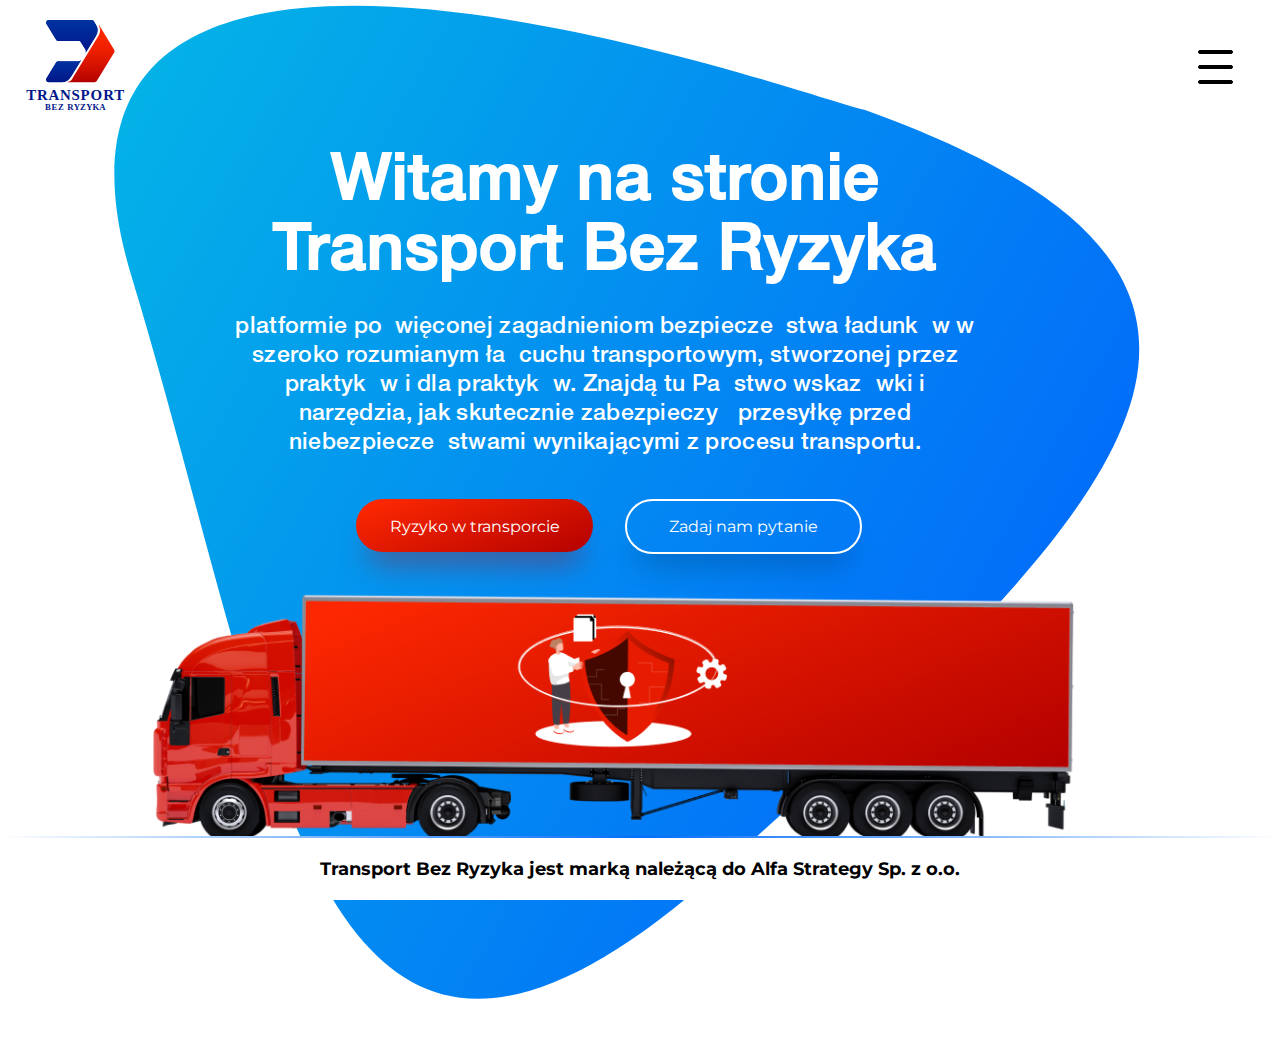
<file: index.html>
<!DOCTYPE html>
<html lang="pl">
  <head>
    <meta charset="UTF-8"/>
    <meta name="viewport" content="width=device-width, initial-scale=1.0" />
    <link
      href="https://fonts.googleapis.com/css2?family=Montserrat:ital,wght@0,700;1,400&display=swap"
      rel="stylesheet"
    />
    <link rel="icon" type="image/svg+xml" href="./images/logo.svg">
    <link rel="stylesheet" href="./css/global.css" />
    <link rel="stylesheet" href="./css/mainNav.css" />
    <link rel="stylesheet" href="./css/banner.css" />
    <link rel="stylesheet" href="./css/menu.css">
    <link rel="stylesheet" href="./css/footer.css">
    <title>Transport bez ryzyka</title>
  </head>

  <body>
    <nav class="navigation">
      <a href="#"><img class="navigation__logo" src="./images/logo.svg" alt="logo" /></a>
      <div class="navigation__burger">
        <div class="line1"></div>
        <div class="line2"></div>
        <div class="line3"></div>
      </div>
    </nav>
    <section class="mobileMenu">
      <ul class="mobileMenu__list">
          <li class="mobileMenu__item mobileSelected">
              <a class="mobileMenu__link" href="#">Home</a>
          </li>
          <li class="mobileMenu__item">
              <a class="mobileMenu__link" href="./ryzyko/index.html">Ryzyko<br> w transporcie</a>
          </li>
          <li class="mobileMenu__item">
            <a class="mobileMenu__link" href="./ubezpieczenie/">Ubezpieczenie <br> CARGO</a>
          </li>
          <li class="mobileMenu__item">
            <a class="mobileMenu__link" href="./ubezpieczenie_spedytor/">Ubezpieczenie <br> OC spedytora</a>
          </li>
          <li class="mobileMenu__item">
          <a class="mobileMenu__link" href="./ubezpieczenie_przewoznik/">Ubezpieczenie <br> OC przewoźnika</a>
          </li>
          <li class="mobileMenu__item">
            <a class="mobileMenu__link" href="./kontakt/">Kontakt</a>
            </li>
      </ul>
  </section>
    <main class="banner">
      <h1 class="banner__header">
        Witamy na stronie<br />Transport Bez Ryzyka
      </h1>
      <p class="banner__paragraph">
        platformie poświęconej zagadnieniom bezpieczeństwa ładunków w
        szeroko rozumianym łańcuchu transportowym, stworzonej przez praktyków
        i dla praktyków. 
        <span class="mobile__disappear"> Znajdą tu Państwo wskazówki
        i narzędzia, jak skutecznie zabezpieczyć przesyłkę przed
        niebezpieczeństwami wynikającymi z procesu transportu.</p>
        </span>
      <div class="banner__container">
        <a class="banner__link" href="./ryzyko/"><div class="banner__button red">Ryzyko w transporcie</div></a>
        <a class="banner__link" href="./kontakt/"><div class="banner__button">Zadaj nam pytanie</div></a>
      </div>
      <img
        class="banner__picture"
        src="./images/truck.png"
        alt="truck picture"
      />
    </main>
    <footer class="footer footer-fixed">
      <div class="separator"></div>
      Transport Bez Ryzyka jest marką należącą do Alfa Strategy Sp. z o.o.
    </footer>
  </body>
  <script src="js/app.js"></script>
</html>
</file>
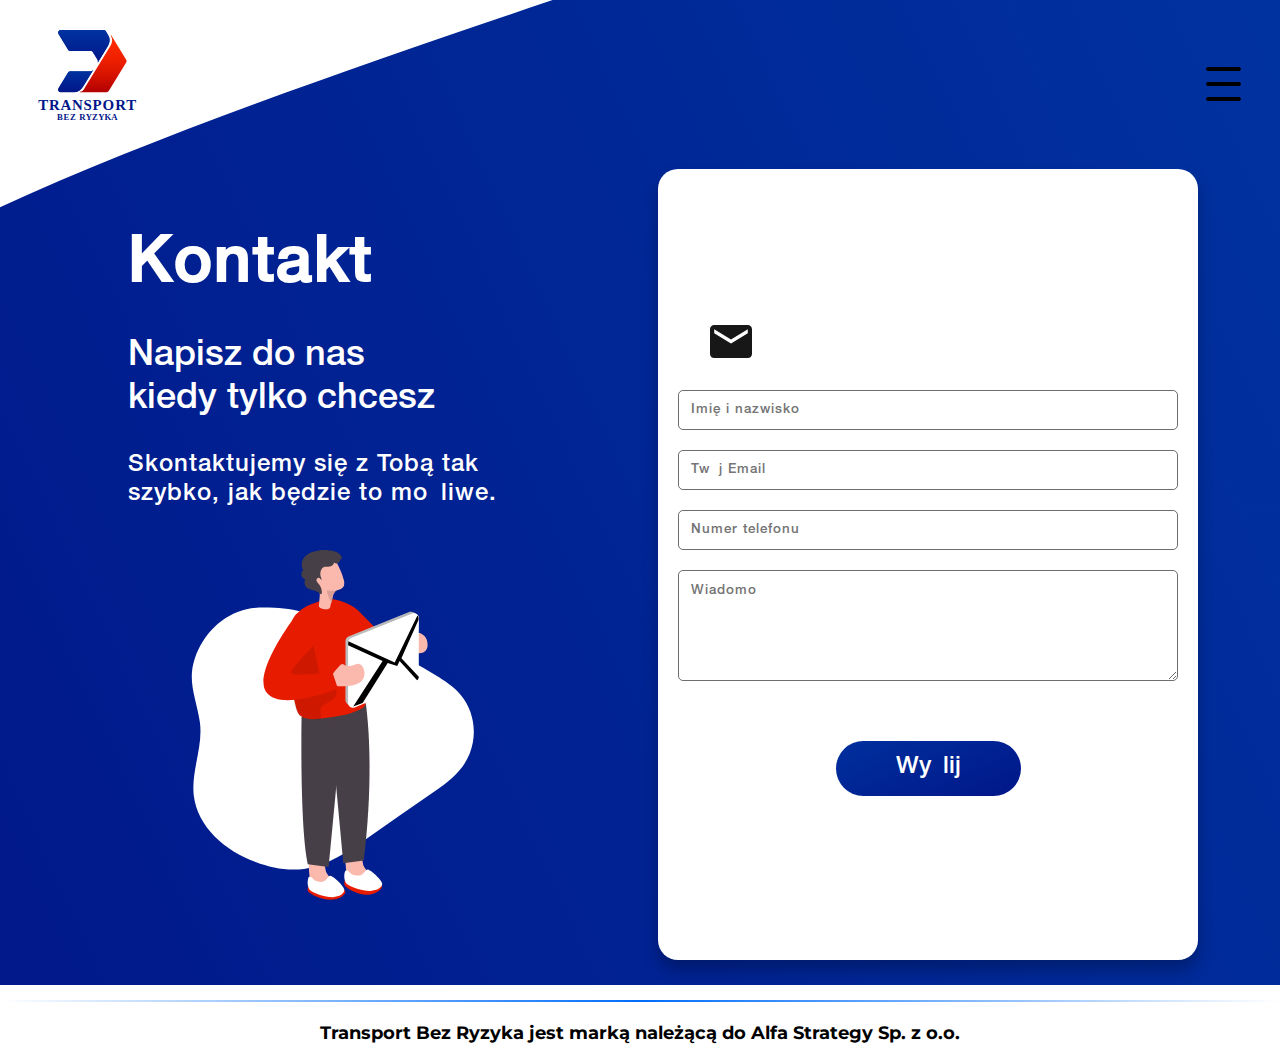
<file: kontakt/index.html>
<!DOCTYPE html>
<html lang="en">
  <head>
    <meta charset="UTF-8" />
    <meta name="viewport" content="width=device-width, initial-scale=1.0" />
    <link rel="stylesheet" href="../css/global.css" />
    <link rel="stylesheet" href="../css/navigation.css" />
    <link rel="stylesheet" href="./css/content.css" />
    <link rel="stylesheet" href="../css/menu.css" />
    <link rel="stylesheet" href="./css/contact.css" />
    <link rel="icon" type="image/svg+xml" href="../images/logo.svg">
    <link
      href="https://fonts.googleapis.com/css2?family=Montserrat:ital,wght@0,700;1,400&display=swap"
      rel="stylesheet"
    />
    <link rel="stylesheet" href="../css/footer.css" />

    <title>TBR Kontakt</title>
  </head>
  <body>
    <div class="wrapper">
      <nav class="navigation">
        <a href="../home.html"
          ><img class="navigation__logo" src="../images/logo.svg" alt="logo"
        /></a>
        <div class="navigation__burger">
          <div class="line1"></div>
          <div class="line2"></div>
          <div class="line3"></div>
        </div>
      </nav>
      <section class="mobileMenu">
        <ul class="mobileMenu__list">
          <li class="mobileMenu__item">
            <a class="mobileMenu__link" href="../home.html">Home</a>
          </li>
          <li class="mobileMenu__item">
            <a class="mobileMenu__link" href="../ryzyko/index.html"
              >Ryzyko<br />
              w transporcie</a
            >
          </li>
          <li class="mobileMenu__item">
            <a class="mobileMenu__link" href="../ubezpieczenie/"
              >Ubezpieczenie <br />
              CARGO</a
            >
          </li>
          <li class="mobileMenu__item">
            <a class="mobileMenu__link" href="../ubezpieczenie_spedytor/"
              >Ubezpieczenie <br />
              OC spedytora</a
            >
          </li>
          <li class="mobileMenu__item">
            <a class="mobileMenu__link" href="../ubezpieczenie_przewoznik/"
              >Ubezpieczenie <br />
              OC przewoźnika</a
            >
          </li>
          <li class="mobileMenu__item mobileSelected">
            <a class="mobileMenu__link" href="#">Kontakt</a>
          </li>
        </ul>
      </section>
      <main class="content">
        <div class="content__wrapper">
          <h1 class="content__header">Kontakt</h1>
          <h2 class="content__subheader">
            Napisz do nas <br />
            kiedy tylko chcesz
          </h2>
          <p class="content__paragraph">
            Skontaktujemy się z Tobą tak <br />
            szybko, jak będzie to możliwe.
          </p>
          <img class="content__vector" src="./images/side_vector.svg" alt="" />
        </div>
        <form
          action="https://www.elformo.com/forms/46af330b-7ed2-4d45-b008-226ba243b74a"
          method="post"
          accept-charset="UTF-8"
          class="contact"
        >
          <img
            src="./images/contact_vector.svg"
            class="contact__img"
            alt="mail_icon"
          />
          <input
            placeholder="Imię i nazwisko"
            type="text"
            name="Imie i nazwisko"
            class="contact__input contact__name"
          />
          <input
            required
            placeholder="Twój Email"
            name="email"
            type="email"
            class="contact__input contact__email"
          />
          <input
            placeholder="Numer telefonu"
            name="Numer telefonu"
            type="number"
            class="contact__input contact__phone"
          />
          <textarea
            placeholder="Wiadomość"
            name="Wiadomosc"
            rows="5"
            class="contact__input contact__message"
          ></textarea>
          <button class="contact__button">Wyślij</button>
        </form>
      </main>
      <footer class="footer">
        <div class="separator"></div>
        Transport Bez Ryzyka jest marką należącą do Alfa Strategy Sp. z o.o.
      </footer>
    </div>
  </body>
  <script src="../js/app.js"></script>
</html>
</file>
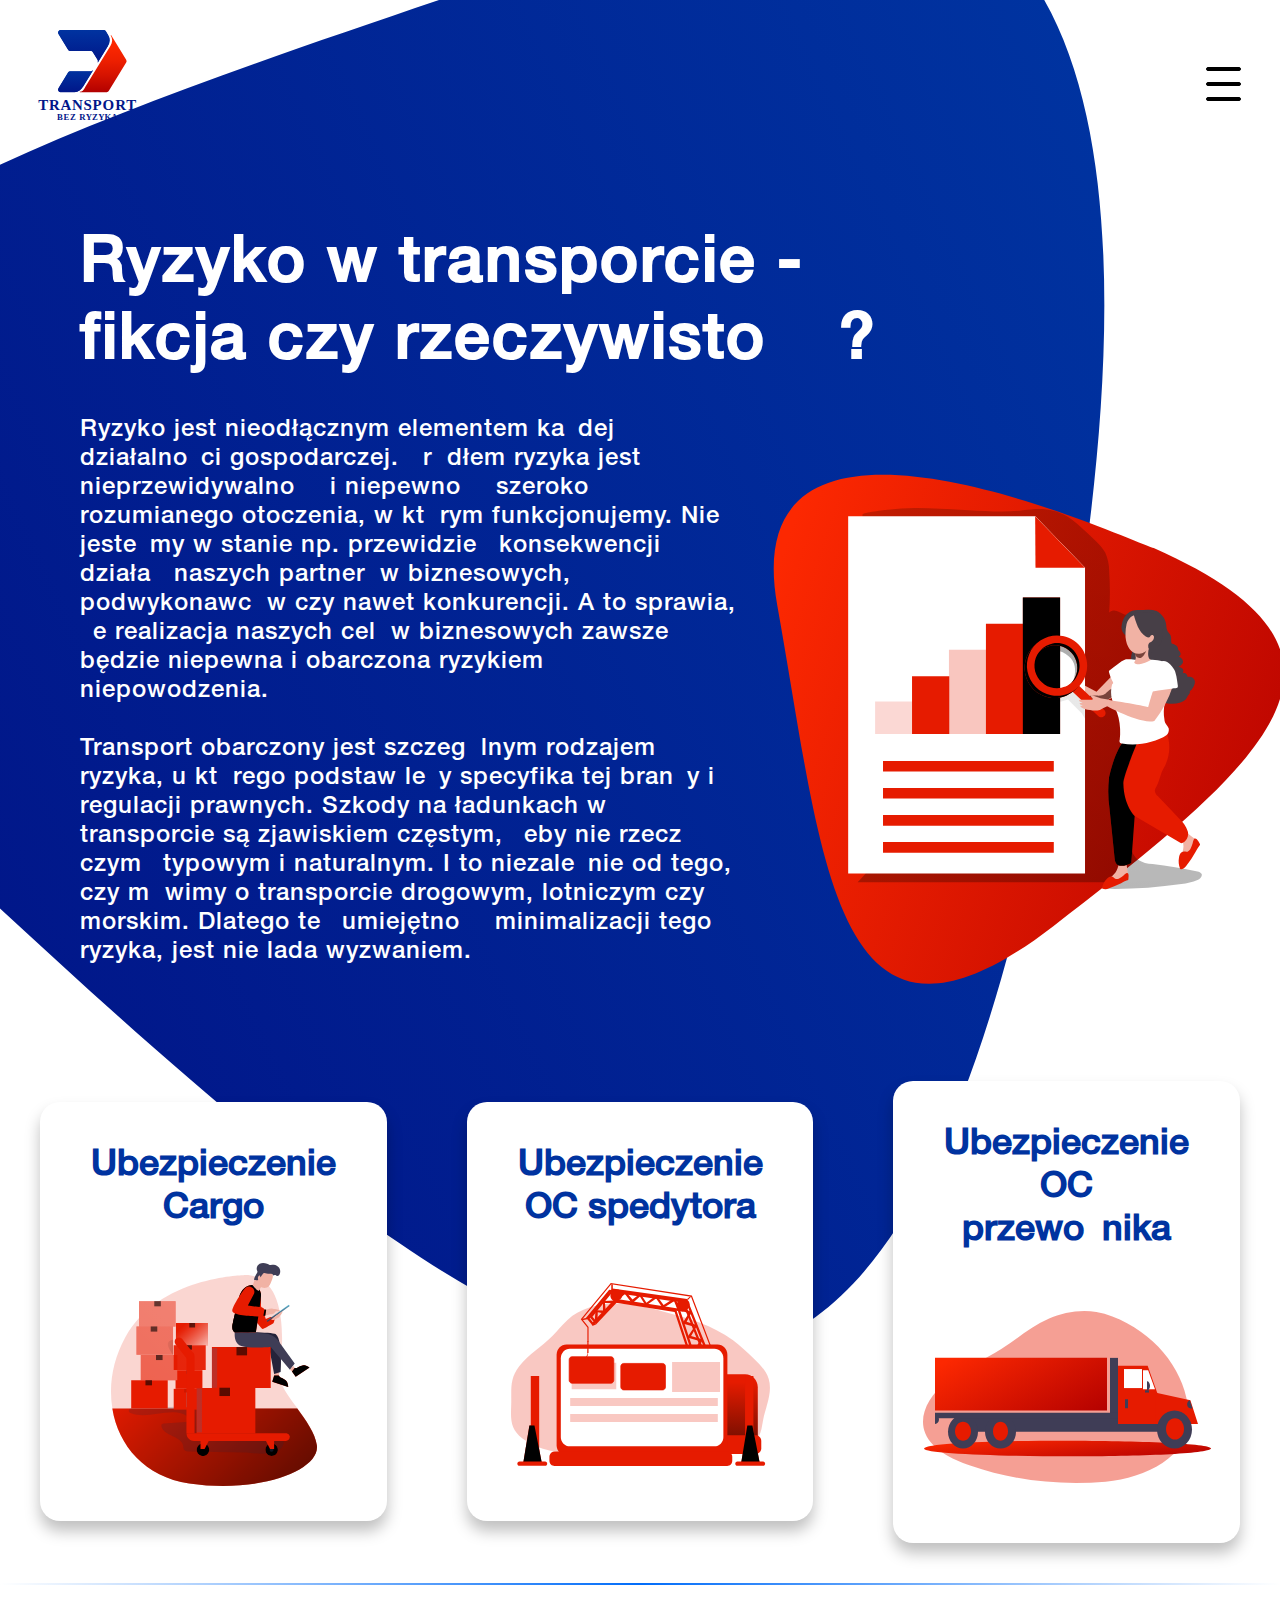
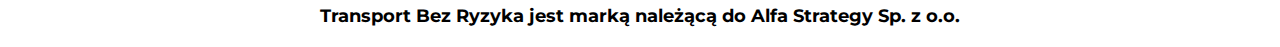
<file: ryzyko/index.html>
<!DOCTYPE html>
<html lang="en">
  <head>
    <meta charset="UTF-8" />
    <meta name="viewport" content="width=device-width, initial-scale=1.0" />
    <link rel="stylesheet" href="../css/global.css" />
    <link rel="stylesheet" href="../css/navigation.css" />
    <link rel="stylesheet" href="./css/content.css" />
    <link rel="stylesheet" href="../css/menu.css" />
    <link rel="icon" type="image/svg+xml" href="../images/logo.svg">
    <link
      href="https://fonts.googleapis.com/css2?family=Montserrat:ital,wght@0,700;1,400&display=swap"
      rel="stylesheet"
    />
    <link rel="stylesheet" href="../css/footer.css" />

    <title>Ryzyko w transporcie</title>
  </head>
  <body>
    <div class="wrapper">
      <nav class="navigation">
        <a href="../home.html"
          ><img class="navigation__logo" src="../images/logo.svg" alt="logo"
        /></a>
        <div class="navigation__burger">
          <div class="line1"></div>
          <div class="line2"></div>
          <div class="line3"></div>
        </div>
      </nav>
      <section class="mobileMenu">
        <ul class="mobileMenu__list">
          <li class="mobileMenu__item">
            <a class="mobileMenu__link" href="../home.html">Home</a>
          </li>
          <li class="mobileMenu__item mobileSelected">
            <a class="mobileMenu__link" href="#"
              >Ryzyko<br />
              w transporcie</a
            >
          </li>
          <li class="mobileMenu__item">
            <a class="mobileMenu__link" href="../ubezpieczenie/"
              >Ubezpieczenie <br />
              CARGO</a
            >
          </li>
          <li class="mobileMenu__item">
            <a class="mobileMenu__link" href="../ubezpieczenie_spedytor/"
              >Ubezpieczenie <br />
              OC spedytora</a
            >
          </li>
          <li class="mobileMenu__item">
            <a class="mobileMenu__link" href="../ubezpieczenie_przewoznik/"
              >Ubezpieczenie <br />
              OC przewoźnika</a
            >
          </li>
          <li class="mobileMenu__item">
            <a class="mobileMenu__link" href="../kontakt/">Kontakt</a>
          </li>
        </ul>
      </section>
      <main class="content">
        <div class="content__wrapper">
          <h1 class="content__header">
            Ryzyko w transporcie - fikcja czy rzeczywistość?
          </h1>
          <span class="content__group">
            <p class="content__paragraph">
              Ryzyko jest nieodłącznym elementem każdej działalności
              gospodarczej. Źródłem ryzyka jest nieprzewidywalność i niepewność
              szeroko rozumianego otoczenia, w którym funkcjonujemy. Nie
              jesteśmy w stanie np. przewidzieć konsekwencji działań naszych
              partnerów biznesowych, podwykonawców czy nawet konkurencji. A to
              sprawia, że realizacja naszych celów biznesowych zawsze będzie
              niepewna i obarczona ryzykiem niepowodzenia. <br />
              <br />
              Transport obarczony jest szczególnym rodzajem ryzyka, u którego
              podstaw leży specyfika tej branży i regulacji prawnych. Szkody na
              ładunkach w transporcie są zjawiskiem częstym, żeby nie rzecz
              czymś typowym i naturalnym. I to niezależnie od tego, czy mówimy o
              transporcie drogowym, lotniczym czy morskim. Dlatego też
              umiejętność minimalizacji tego ryzyka, jest nie lada wyzwaniem.
            </p>
            <img
              class="content__vector"
              src="./images/side_vector.svg"
              alt=""
            />
          </span>
        </div>
        <div class="content__tile-wrapper">
          <div class="content__tile" id="../ubezpieczenie/">
            <p class="content__tile-paragraph">Ubezpieczenie Cargo</p>
            <img class="content__tile-img" src="./images/tile_1.svg" alt="" />
          </div>
          <div class="content__tile" id="../ubezpieczenie_spedytor/">
            <p class="content__tile-paragraph">Ubezpieczenie OC spedytora</p>
            <img class="content__tile-img" src="./images/tile_2.svg" alt="" />
          </div>
          <div class="content__tile" id="../ubezpieczenie_przewoznik/">
            <p class="content__tile-paragraph">Ubezpieczenie OC przewoźnika</p>
            <img class="content__tile-img" src="./images/tile_3.svg" alt="" />
          </div>
        </div>
      </main>
      <footer class="footer">
        <div class="separator"></div>
        Transport Bez Ryzyka jest marką należącą do Alfa Strategy Sp. z o.o.
      </footer>
    </div>
  </body>
  <script src="../js/app.js"></script>
  <script src="./js/app.js"></script>
</html>
</file>
<file: css/global.css>
*,
*::before,
*::after {
  box-sizing: border-box;
  margin: 0;
  padding: 0;
}
body {
  max-width: 100%;
}
@font-face {
  font-family: Helvetica;
  src: url("../fonts/Helvetica/HelveticaNeueLTPro-Md.otf");
}
</file>
<file: css/mainNav.css>
.navigation {
    position: relative;
    display: flex;
    align-items: center;
    justify-content: space-between;
  }
  
  .navigation__logo {
    width: 110px;
    margin: 20px 20px;
    cursor: pointer;
    margin-bottom: 0px;
  }
  
  .navigation__burger {
    margin: 15px 40px;
    cursor: pointer;
    z-index: 3;
  }
  
  .burger--open .line1 {
    transform: rotate(-45deg) translate(-6px, 6px);
    background-color: black;
    border: 1px solid black;
  }
  .burger--open .line2 {
    display: none;
  }
  .burger--open .line3 {
    transform: rotate(45deg) translate(-5px, -5px);
    background-color: black;
    border: 1px solid black;
  }
  .line1 {
    margin: 11px 7px;
    width: 35px;
    height: 4px;
    background-color: black;
    border: 1px solid black;
    border-radius: 3px;
    transition: all 0.35s ease-out;
  }
  
  .line2 {
    margin: 11px 7px;
    width: 35px;
    height: 4px;
    background-color: black;
    border: 1px solid black;
    border-radius: 3px;
  }
  
  .line3 {
    margin: 11px 7px;
    width: 35px;
    height: 4px;
    background-color:black;
    border: 1px solid black;
    border-radius: 3px;
    transition: all 0.35s ease-out;
  }
  
  @media (max-width: 767px) {
    .navigation__burger {
      margin: 24px 24px;
    }
    .navigation__logo {
      width: 100px;
      margin: 30px 18px 30px;
      margin-bottom: 0px;
    }
  }
</file>
<file: css/banner.css>
.banner {
  position: relative;
  top: 0px;
  display: flex;
  max-width: 100vw;
  flex-direction: column;
}

.banner::before {
  content: "";
  position: absolute;
  background-image: url("../images/Vector.svg");
  width: 1050px;
  height: 1120px;
  top: -260px;
  transform: rotate(-5deg);
  margin-left: calc((100vw - 1050px) / 2);
  z-index: -1;
}

.banner__header {
  margin: 0 auto;
  margin-top: 15px;
  padding-right: 70px;
  color: white;
  font-family: Helvetica, sans-serif;
  font-size: 64px;
  line-height: 70px;
  text-align: center;
  letter-spacing: 1px;
}

.banner__paragraph {
  width: 810px;
  padding-right: 70px;
  font-family: Helvetica;
  color: white;
  margin: 0 auto;
  margin-top: 24px;
  letter-spacing: 0.3px;
  font-style: normal;
  font-size: 23px;
  line-height: 29px;
  text-align: center;
}

.banner__container {
  margin: 0 auto;
  margin-top: 40px;
  display: flex;
  padding-right: 30px;
}
.banner__button {
  background-color: rgba(0, 0, 0, 0);
  border: 2px solid white;
  border-radius: 67px;
  padding: 16px 0;
  color: white;
  width: 237px;
  text-align: center;
  margin-right: 32px;
  font-family: "Montserrat", sans-serif;
  font-size: 16px;
  transition: all 0.3s ease-out;
  box-shadow: 0px 23px 30px -12px rgba(0, 0, 0, 0.2);
}
.banner__link {
  text-decoration: none;
}
.red {
  padding-top: 18px;
  background: linear-gradient(339.31deg, #b40100 0.23%, #fc2801 93.89%);
  border: none;
  box-shadow: 0px 23px 30px -12px rgba(180, 1, 0, 0.4);
  transition: all 0.3s ease-out;
}
.banner__button:hover {
  cursor: pointer;
  box-shadow: 0px 23px 30px -12px rgba(0, 0, 0, 0.4);
}
.red:hover {
  cursor: pointer;
  box-shadow: 0px 23px 30px -12px rgba(180, 1, 0, 0.8);
}
.banner__picture {
  width: 1099px;
  margin: 0 auto;
  margin-top: 37px;
  padding-right: 50px;
  overflow-x: hidden;
}

@media (max-width: 1240px) {
  .banner::before {
    background-image: url("../images/Vector_smaller.svg");
    margin-left: calc((100vw - 730px) / 2);
    width: 730px;
    height: 790px;
    top: -60px;
  }
  .banner__header {
    padding-right: 40px;
    font-size: 52px;
    margin-top: 120px;
  }
  .banner__paragraph {
    width: 600px;
    padding-right: 40px;
    margin-top: 24px;
    letter-spacing: 1px;
    font-size: 17px;
    line-height: 25px;
  }
  .banner__button {
    border-radius: 67px;
    padding: 14px 0;
    width: 180px;
    margin-right: 24px;
    font-size: 14px;
  }
  .red {
    padding-top: 16px;
  }
  .banner__picture {
    width: 800px;
    margin-top: 37px;
    padding-right: 60px;
  }
  .banner__container {
    margin-top: 25px;
    padding-right: 20px;
  }
}
@media (max-width: 767px) {
  .banner::before {
    content: "";
    position: absolute;
    background-image: url("../images/Vector.svg");
    width: 1050px;
    height: 1120px;
    top: -130px;
    transform: rotate(-5deg);
    margin-left: calc((100vw - 1050px) / 2);
    z-index: -1;
  }
  .banner__header {
    font-size: 42px;
    margin-top: 110px;
    width: 90%;
    padding: 0;
  }
  .banner__paragraph {
    padding: 0;
    width: 90%;
  }
  .banner__button {
    width: 60vw;
    margin-right: 0;
    margin-top: 20px;
    font-size: 14px;
  }
  .banner__picture {
    width: 800px;
    margin-top: 37px;
    padding-right: 60px;
  }
  .banner__container {
    width: 90%;
    padding: 0;
    flex-direction: column;
    align-items: center;
  }
}
</file>
<file: css/menu.css>
.mobileMenu {
  z-index: 1;
  display: none;
  position: fixed;
  right: 0;
  top: 0;
  min-width: 230px;
  width: 20vw;
  height: 100vh;
  background-color: white;
  box-shadow: -5px -5px 20px rgba(77, 77, 77, 0.8);
  border-radius: 40px 0 0 0;
}
.mobileMenu--open {
  display: unset;
}
.mobileMenu__list {
  padding-top: 15vh;
  height: 85vh;
  display: flex;
  flex-direction: column;
  align-items: center;
  justify-content: space-between;
  list-style-type: none;
}

.mobileMenu__item {
  text-align: center;
  padding-bottom: 10px;
  transition: transform 0.2s ease-in;
}

.mobileMenu__link {
  width: 100%;
  font-family: Helvetica, sans-serif;
  font-size: 24px;
  color: black;
  text-decoration: none;
}

.mobileMenu__item:hover {
  transform: scale(1.08);
  padding-bottom: 4px;
  border-bottom: 6px solid #049ded;
}

.menuOpen {
  background-color: black;
  position: fixed;
  width: 100vw;
  height: 100vh;
  z-index: 1;
}

.mobileSelected {
  padding-bottom: 4px;
  border-bottom: 6px solid #049ded;
  font-weight: bold;
}
</file>
<file: css/footer.css>
.footer {
  font-family: Montserrat, sans-serif;
  background-color: white;
  font-size: 18px;
  line-height: 22px;
  text-align: center;
  font-weight: bold;
  margin-top: 20px;
  padding-bottom: 20px;
  margin-top: 40px;
}
.footer-fixed {
  position: fixed;
  width: 100vw;
  bottom: 0;
}
.separator {
  margin-bottom: 20px;
  width: 100%;
  height: 2px;
  background: linear-gradient(270deg, white 0%, #026df9 50%, white 100%);
}

@media (max-width: 767px) {
  .footer {
    font-size: 14px;
    padding-bottom: 10px;
    margin-top: 10px;
  }
}
</file>
<file: css/navigation.css>
.navigation {
  position: relative;
  display: flex;
  align-items: center;
  justify-content: space-between;
}

.navigation__logo {
  width: 110px;
  margin: 30px 32px 24px;
  cursor: pointer;
}

.navigation__burger {
  margin: 24px 32px;
  cursor: pointer;
  z-index: 3;
}

.burger--open .line1 {
  transform: rotate(-45deg) translate(-6px, 6px);
}
.burger--open .line2 {
  display: none;
}
.burger--open .line3 {
  transform: rotate(45deg) translate(-5px, -5px);
}
.line1 {
  margin: 11px 7px;
  width: 35px;
  height: 4px;
  background-color: black;
  border: 1px solid black;
  border-radius: 3px;
  transition: all 0.35s ease-out;
}

.line2 {
  margin: 11px 7px;
  width: 35px;
  height: 4px;
  background-color: black;
  border: 1px solid black;
  border-radius: 3px;
}

.line3 {
  margin: 11px 7px;
  width: 35px;
  height: 4px;
  background-color: black;
  border: 1px solid black;
  border-radius: 3px;
  transition: all 0.35s ease-out;
}
@media (max-width: 730px) {
  .navigation__logo {
    width: 80px;
    margin: 24px 32px;
    cursor: pointer;
  }
}
</file>
<file: kontakt/css/content.css>
.wrapper {
  overflow-x: hidden;
  position: relative;
  width: 100vw;
}
.content::before {
  content: "";
  position: absolute;
  background-image: url("../../images/vector_1-1700.svg");
  width: 1500px;
  height: 990px;
  top: -5px;
  left: 0;
  z-index: -1;
}
.content {
  display: flex;
  justify-content: space-between;
  flex-direction: row;
  width: 80vw;
  margin: 0 auto;
}

.content__wrapper {
  display: flex;
  flex-direction: column;
  align-items: flex-start;
  flex-grow: 0;
  margin: 0;
}
.content__header {
  color: white;
  font-family: Helvetica, sans-serif;
  font-size: 64px;
  line-height: 77px;
  letter-spacing: 2px;
  margin-top: 60px;
  margin-bottom: 30px;
}
.content__subheader {
  color: white;
  font-family: Helvetica, sans-serif;
  font-weight: normal;
  font-size: 36px;
  line-height: 43px;
  margin-bottom: 30px;
}

.content__paragraph {
  color: white;
  font-family: Helvetica, sans-serif;
  font-size: 24px;
  line-height: 29px;
  letter-spacing: 1px;
}
.content__vector {
  width: 400px;
  height: 380px;
  margin-top: 40px;
  margin-bottom: 30px;
  margin-left: -20px;
}

@media (max-width: 1240px) {
  .content__header {
    font-size: 52px;
    line-height: 64px;
  }
  .content__paragraph {
    font-size: 21px;
    line-height: 25px;
    letter-spacing: 1px;
  }
}
@media (max-width: 1000px) {
  .content {
    flex-direction: column;
  }
}
@media (max-width: 767px) {
  .content::before {
    top: -45px;
  }
  .content__button {
    font-size: 22px;
    padding: 10px 12px;
  }
 .content__header {
    margin-top: 50px;
    font-size: 34px;
    line-height: 48px;
    letter-spacing: 1px;
  }
  .content__subheader {
    font-size: 28px;
    line-height: 28px;
  }
  .content__paragraph {
    color: white;
    font-size: 17px;
    line-height: 21px;
    letter-spacing: 0px;
  }
  .content__vector {
    margin-left: -80px;
  }
}
</file>
<file: kontakt/css/contact.css>
.contact {
  display: flex;
  flex-direction: column;
  justify-content:center;
  flex-grow: 0;
  margin-right: 200px;
  padding: 20px;
  background-color: white;
  border-radius: 20px;
  box-shadow: 0px 10px 15px rgba(0, 0, 0, 0.25);
}
.contact__img {
  width:42px;
  margin: 32px;
}
.contact__input {
  font-family: Helvetica, sans-serif;
  padding: 12px;
  letter-spacing: 1px;
  width: 500px;
  height: 40px;
  margin-bottom: 20px;
  border-radius: 5px;
  border: 1px solid #6e6e6e;
}
.contact__message {
  resize: vertical;
  height: unset;
}
.contact__button {
  font-family: Helvetica, sans-serif;
  border: none;
  padding: 13px 60px;
  font-size: 24px;
  line-height: 29px;
  text-align: center;
  color: white;
  margin: 40px auto;
  background: linear-gradient(336.15deg, #011689  -0.08%, #0033A0  112.76%);
  border-radius: 72px;
  transition: all 0.3s ease-in;
}
.contact__button:hover {
  cursor: pointer;
  box-shadow: 0px 10px 15px rgba(0, 0, 0, 0.25);
}
@media (max-width: 1450px) {
  .contact {
    margin-left: 150px;
  }
}

@media (max-width: 1240px) {
  .contact {
    position: relative;
    width: 90%;
    margin: 20px 0;
  }
  .contact__input {
    width: 100%;
  }
  .contact__button {
    padding: 13px 40px;
  }
}
@media (max-width: 1000px) {
  .contact {
    margin: 20px auto;
  }
}
@media (max-width: 767px) {
  .contact {
    padding: 10px;
    width: 100%;
  }
  .contact__input {
    font-size: 12px;
    padding: 6px;
    margin-bottom: 10px;
  }
  .contact__button {
    margin: 30px auto;
  }
}
</file>
<file: ryzyko/css/content.css>
.wrapper {
  position: relative;
  width: 100vw;
  overflow-x: hidden;
  padding: 0;
  margin: 0;
}

.content::before {
  content: "";
  position: absolute;
  background-image: url("../../images/vector_1-1700.svg");
  width: 1400px;
  height: 1520px;
  top: 0;
  z-index: -1;
}

.content__wrapper {
  display: flex;
  flex-direction: column;
  align-items: flex-start;
  margin-top: 50px;
  margin-left: 200px;
}
.content__header {
  width: 850px;
  color: white;
  font-family: Helvetica, sans-serif;
  font-size: 64px;
  line-height: 77px;
  letter-spacing: 2px;
  margin-top: 10px;
  margin-bottom: 34px;
}
.content__group {
  display: flex;
  margin-bottom: 80px;
}

.content__paragraph {
  width: 660px;
  color: white;
  font-family: Helvetica, sans-serif;
  font-size: 24px;
  line-height: 29px;
  letter-spacing: 1px;
}
.content__vector {
  width: 603px;
  height: 584px;
  margin-left: 60px;
}
.content__tile-wrapper {
  display: flex;
  align-items: center;
  justify-content: center;
}
.content__tile {
  background-color: white;
  border-radius: 20px;
  text-align: center;
  margin: 0 40px;
  width: 360px;
  box-shadow: 0px 10px 15px rgba(0, 0, 0, 0.25);
  transition: transform 0.25s ease-in;
}
.content__tile:hover {
  cursor: pointer;
  transform: scale(1.05);
}
.content__tile-paragraph {
  margin: 44px 44px 0 44px;
  font-size: 36px;
  font-family: Helvetica, sans-serif;
  font-weight: bold;
  color: #0033A0;
}

.content__tile-img {
  margin: -20px 0 -20px;
}

@media (max-width: 1450px) {
  .content::before {
    content: "";
    position: absolute;
    background-image: url("../../images/vector_1.svg");
    top: -5px;
    width: 1350px;
    height: 1370px;
  }
  .content__wrapper {
    margin-left: 80px;
  }
  .content__vector {
    margin-left: 0px;
  }
}

@media (max-width: 1240px) {
  .content__tile-wrapper {
    flex-wrap: wrap;
  }
  .content__tile {
    margin-top: 30px;
    margin-bottom: 30px;
  }
  .content__vector {
    display: none;
  }
  .content__header {
    width: 80vw;
    font-size: 52px;
    line-height: 64px;
  }
  .content__paragraph {
    font-size: 21px;
    line-height: 25px;
    letter-spacing: 1px;
  }
}
@media (max-width: 767px) {
  .content__wrapper {
    width: 100vw;
    margin-left: 0px;
  }
  .content__tile {
    margin-top: 30px;
    margin-bottom: 30px;
  }
  .content__tile-paragraph {
    margin: 44px 44px 0 44px;
    font-size: 30px;
  }
  .content__vector {
    display: none;
  }
  .content__header {
    width: 90vw;
    margin: 0 auto;
    font-size: 34px;
    line-height: 48px;
    letter-spacing: 1px;
  }
  .content__group {
    width: 90vw;
    margin: 30px auto;
  }
  .content__paragraph {
    color: white;
    font-size: 17px;
    line-height: 21px;
    letter-spacing: 0px;
  }
}
</file>
